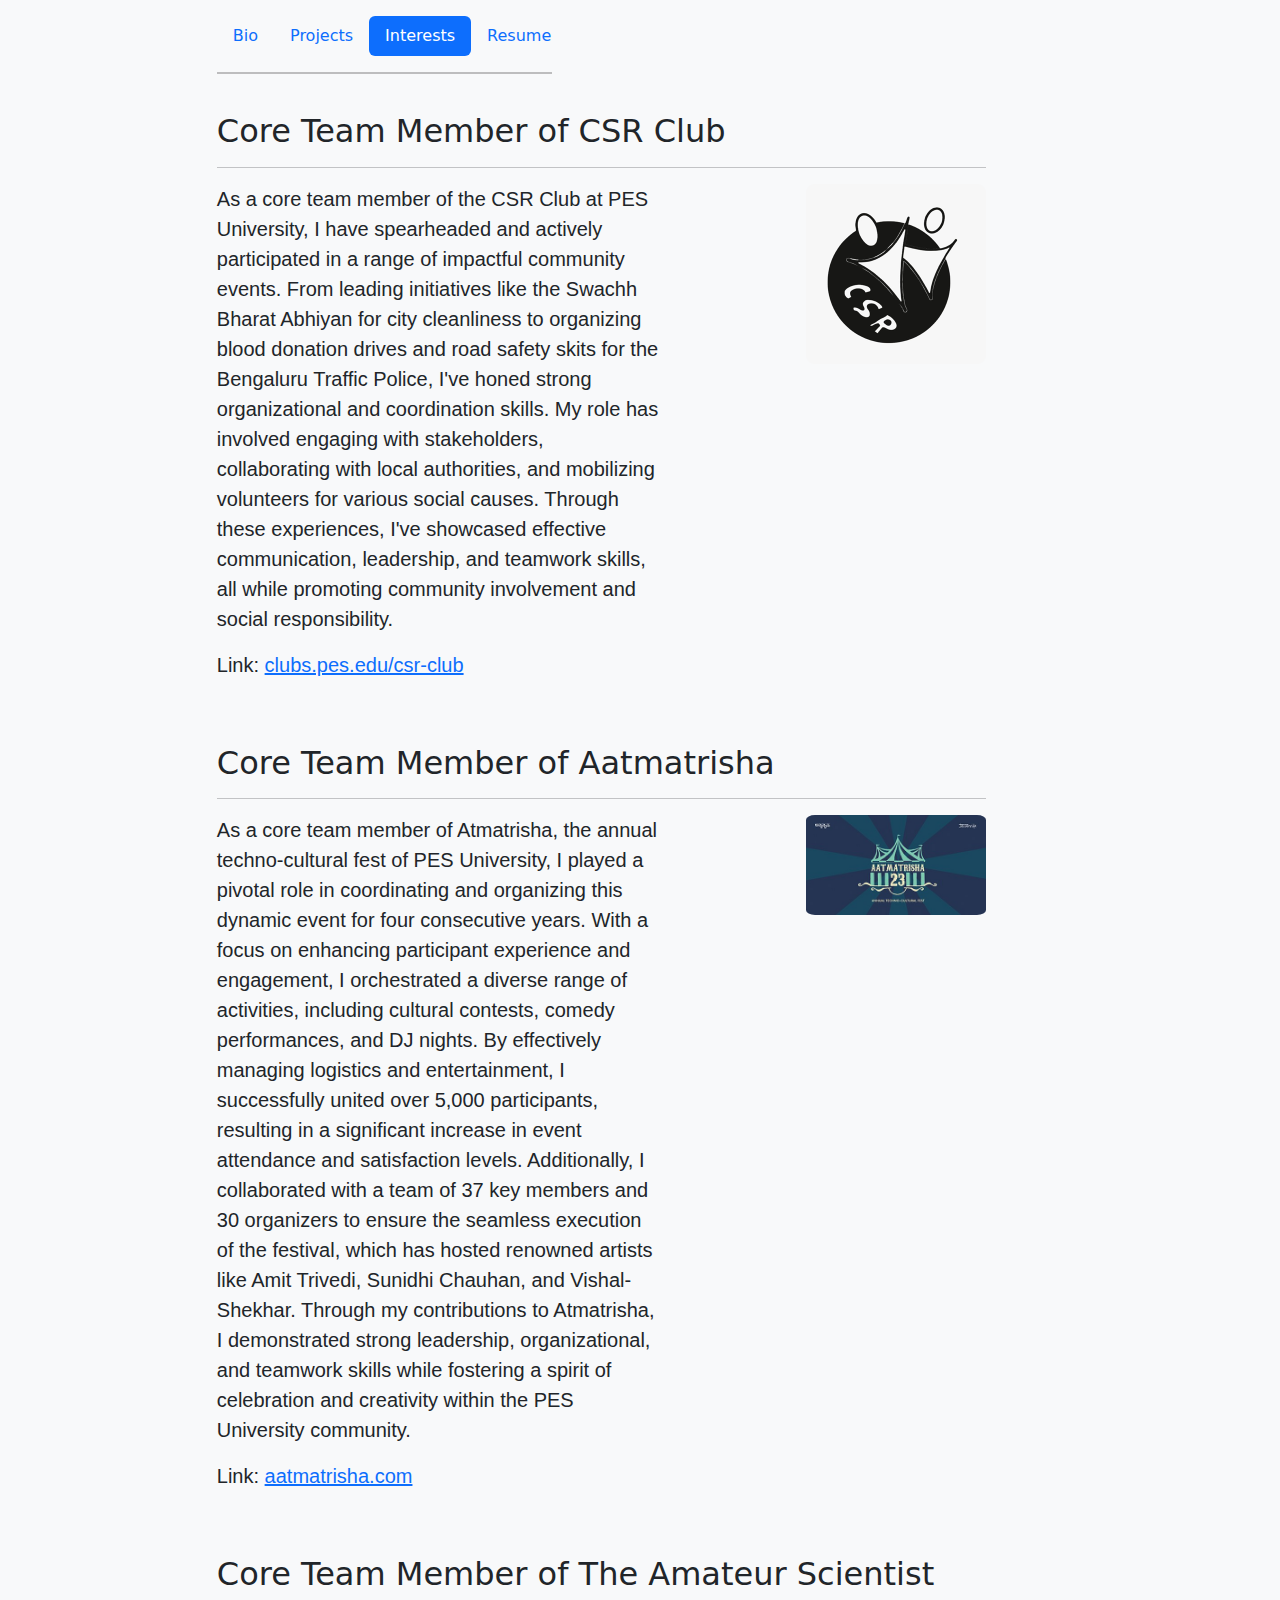
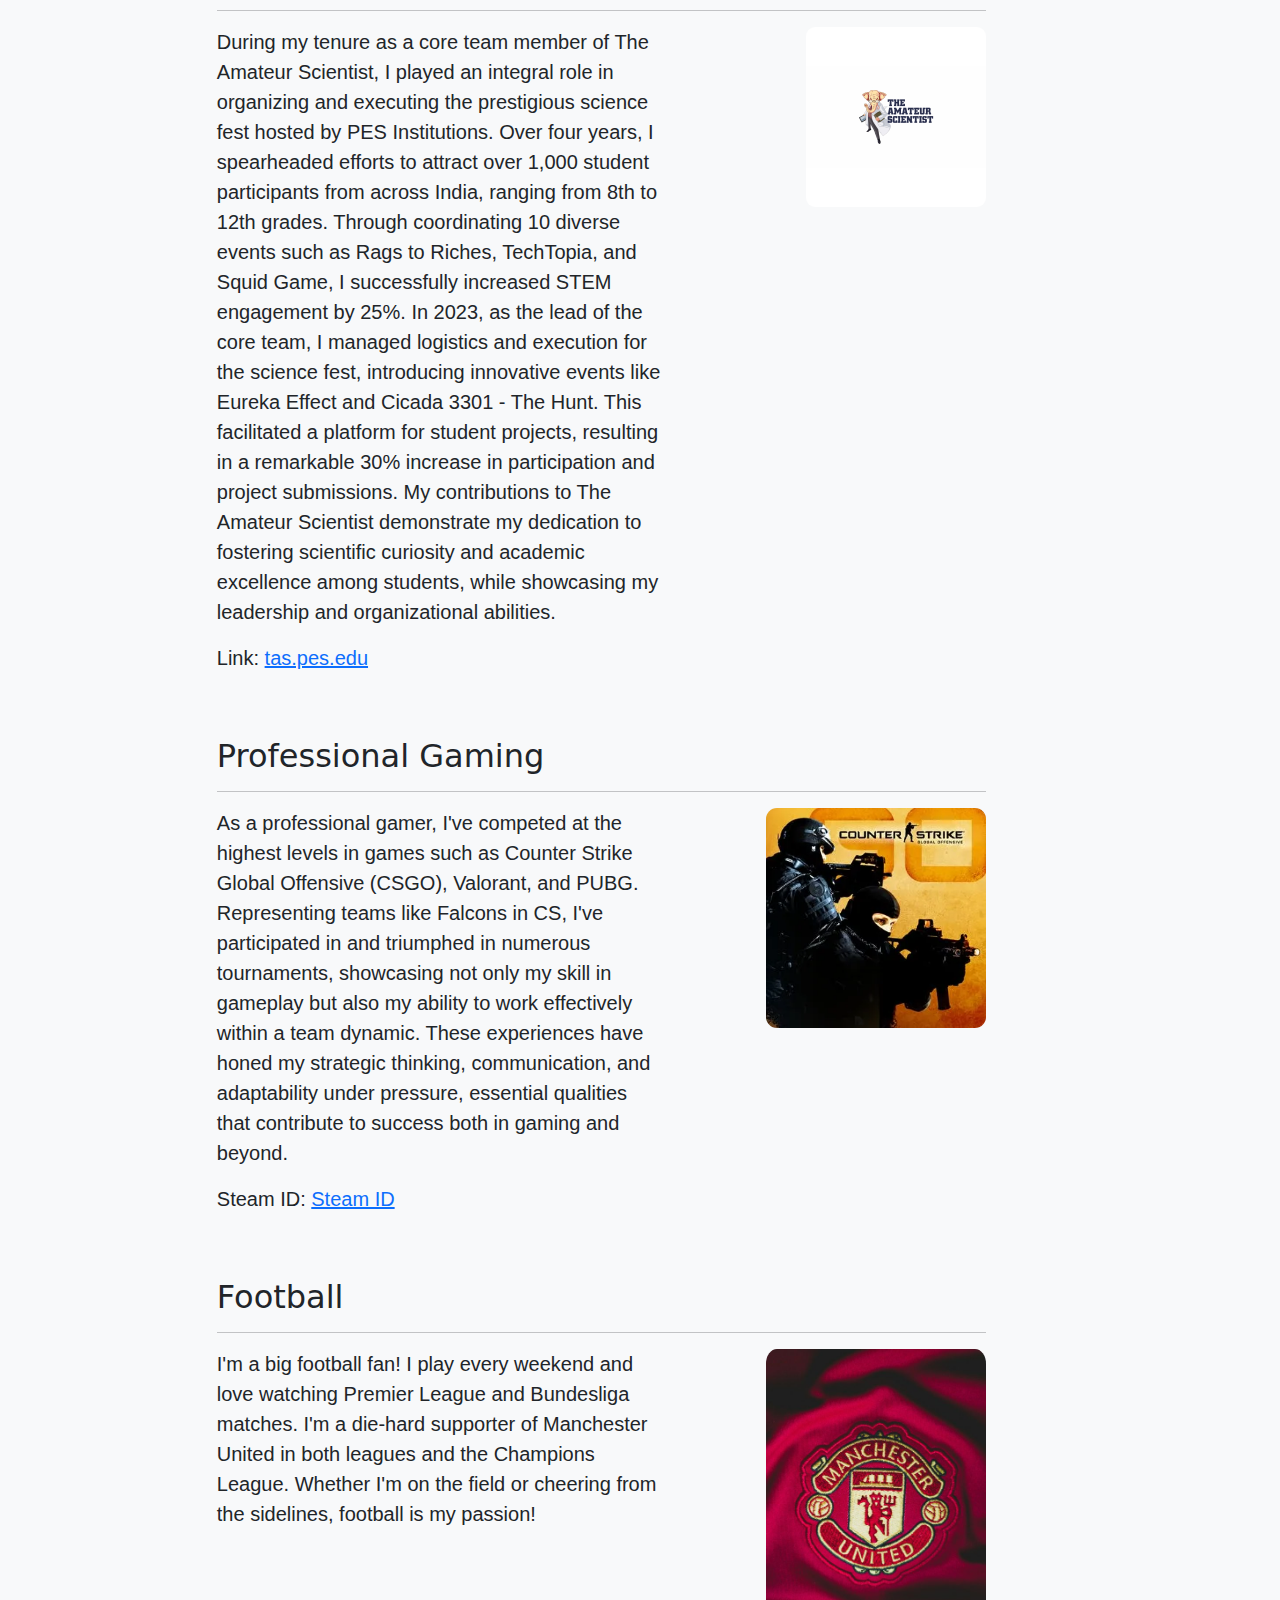
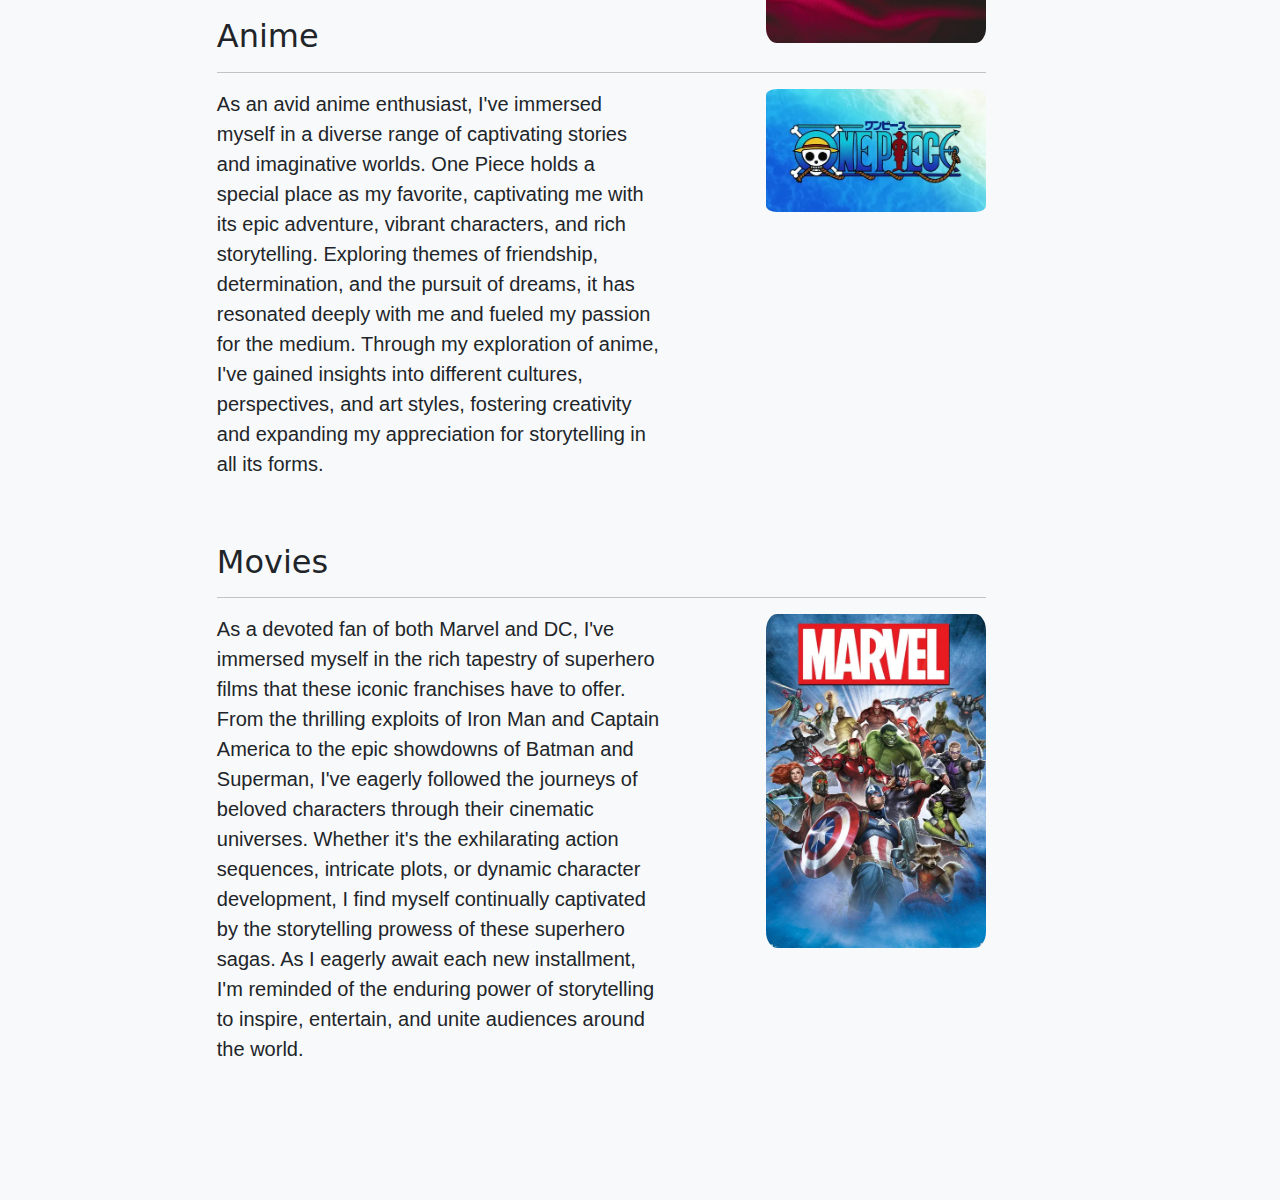
<file: interests.html>
<!DOCTYPE html>
<html>
<head>
	<title>Gautham Gali</title>

    <meta charset="utf-8">
    <meta name="viewport" content="width=device-width, initial-scale=1">
    <meta name="description" content="">
    <title>Gautham Gali</title>

	<link rel="stylesheet" href="assets/css/bootstrap.min.css">
    <link rel="stylesheet" href="assets/css/styles.css">
    <link rel="icon" href="assets/images/gg.png">

    </style>
</head>
<body class="bg-light">


    <div class="container content-margin-nav content-nav">
        <header class="py-3">
            <ul class="nav nav-pills list-items-center">
                <li class="nav-item"><a href="./index.html" class="nav-link">Bio</a></li>
                <li class="nav-item"><a href="./projects.html" class="nav-link">Projects</a></li>
                <li class="nav-item"><a href="./interests.html" class="nav-link active" aria-current="page">Interests</a></li>
                <li class="nav-item"><a href="https://drive.google.com/file/d/1qxrw3s9jACL6ucr_GYcejEULjxQA7Dxt/view?usp=sharing" target="_blank" class="nav-link">Resume</a></li>
            </ul>
        </header>
        <div class="b-example-divider"></div>
    </div>
    

    <div class="container content-margin-wide content-general">
        <h2>Core Team Member of CSR Club</h2><hr>
        <div class="pic-right">
            <img src = "assets/images/CSR.jpg" class="img-default-br" style="width: 180px;"/>
        </div>
        
        <div class="text-description-left">
            <p>
                As a core team member of the CSR Club at PES University, I have spearheaded and actively participated in a range of impactful community events. From leading initiatives like the Swachh Bharat Abhiyan for city cleanliness to organizing blood donation drives and road safety skits for the Bengaluru Traffic Police, I've honed strong organizational and coordination skills. My role has involved engaging with stakeholders, collaborating with local authorities, and mobilizing volunteers for various social causes. Through these experiences, I've showcased effective communication, leadership, and teamwork skills, all while promoting community involvement and social responsibility.
                <br/>
                <p style="text-align: left;">
                    Link: <a href="https://clubs.pes.edu/csr-club/" target="_blank">clubs.pes.edu/csr-club</a>
                </p>
            </p>
        </div>
    </div>

    <div class="container content-margin-wide content-general">
        <h2>Core Team Member of Aatmatrisha</h2><hr>
        <div class="pic-right">
            <img src = "assets/images/aatmatrisha.jpg" class="img-default-br" style="width: 180px;"/>
        </div>
        
        <div class="text-description-left">
            <p>
                As a core team member of Atmatrisha, the annual techno-cultural fest of PES University, I played a pivotal role in coordinating and organizing this dynamic event for four consecutive years. With a focus on enhancing participant experience and engagement, I orchestrated a diverse range of activities, including cultural contests, comedy performances, and DJ nights. By effectively managing logistics and entertainment, I successfully united over 5,000 participants, resulting in a significant increase in event attendance and satisfaction levels. Additionally, I collaborated with a team of 37 key members and 30 organizers to ensure the seamless execution of the festival, which has hosted renowned artists like Amit Trivedi, Sunidhi Chauhan, and Vishal-Shekhar. Through my contributions to Atmatrisha, I demonstrated strong leadership, organizational, and teamwork skills while fostering a spirit of celebration and creativity within the PES University community.
                <br/>
                <p style="text-align: left;">
                    Link: <a href="https://www.aatmatrisha.com/" target="_blank">aatmatrisha.com</a>
                </p>
            </p>
        </div>
    </div>

    <div class="container content-margin-wide content-general">
        <h2>Core Team Member of The Amateur Scientist</h2><hr>
        <div class="pic-right">
            <img src = "assets/images/Tas.jpg" class="img-default-br" style="width: 180px;"/>
        </div>
        
        <div class="text-description-left">
            <p>
                During my tenure as a core team member of The Amateur Scientist, I played an integral role in organizing and executing the prestigious science fest hosted by PES Institutions. Over four years, I spearheaded efforts to attract over 1,000 student participants from across India, ranging from 8th to 12th grades. Through coordinating 10 diverse events such as Rags to Riches, TechTopia, and Squid Game, I successfully increased STEM engagement by 25%. In 2023, as the lead of the core team, I managed logistics and execution for the science fest, introducing innovative events like Eureka Effect and Cicada 3301 - The Hunt. This facilitated a platform for student projects, resulting in a remarkable 30% increase in participation and project submissions. My contributions to The Amateur Scientist demonstrate my dedication to fostering scientific curiosity and academic excellence among students, while showcasing my leadership and organizational abilities.
                <br/>
                <p style="text-align: left;">
                    Link: <a href="https://tas.pes.edu/" target="_blank">tas.pes.edu</a>
                </p>
            </p>
        </div>
    </div>

    <div class="container content-margin-wide content-general">
        <h2>Professional Gaming</h2><hr>
        <div class="pic-right">
            <img src = "assets/images/CSGO.jpg" class="img-default-br"/><br />
        </div>
        
        <div class="text-description-left">
            <p>
                As a professional gamer, I've competed at the highest levels in games such as Counter Strike Global Offensive (CSGO), Valorant, and PUBG. Representing teams like Falcons in CS, I've participated in and triumphed in numerous tournaments, showcasing not only my skill in gameplay but also my ability to work effectively within a team dynamic. These experiences have honed my strategic thinking, communication, and adaptability under pressure, essential qualities that contribute to success both in gaming and beyond.
                <br/>
                <p style="text-align: left;">
                    Steam ID: <a href="https://steamcommunity.com/profiles/76561198430687188/" target="_blank">Steam ID</a><br />
                </p>
            </p>
        </div>
    </div>

    <div class="container content-margin-wide content-general">
        <h2>Football</h2><hr>
        <div class="pic-right">
            <img src = "assets/images/manu.jpg" class="img-default-br"/>
        </div>
        
        <div class="text-description-left">
            <p>
                I'm a big football fan! I play every weekend and love watching Premier League and Bundesliga matches. I'm a die-hard supporter of Manchester United in both leagues and the Champions League. Whether I'm on the field or cheering from the sidelines, football is my passion!
            </p>
        </div>
    </div>

    <br>
    <div class="container content-margin-wide content-general">
        <h2>Anime</h2><hr>
        <div class="pic-right">
            <img src = "assets/images/onepiece.jpg" class="img-default-br"/><br />
        </div>
        
        <div class="text-description-left">
            <p>
                As an avid anime enthusiast, I've immersed myself in a diverse range of captivating stories and imaginative worlds. One Piece holds a special place as my favorite, captivating me with its epic adventure, vibrant characters, and rich storytelling. Exploring themes of friendship, determination, and the pursuit of dreams, it has resonated deeply with me and fueled my passion for the medium. Through my exploration of anime, I've gained insights into different cultures, perspectives, and art styles, fostering creativity and expanding my appreciation for storytelling in all its forms.
            </p>
        </div>
    </div>

    <div class="container content-margin-wide content-general">
        <h2>Movies</h2><hr>
        <div class="pic-right">
            <img src = "assets/images/marvel.jpg" class="img-default-br"/><br />
        </div>
        
        <div class="text-description-left">
            <p>
                As a devoted fan of both Marvel and DC, I've immersed myself in the rich tapestry of superhero films that these iconic franchises have to offer. From the thrilling exploits of Iron Man and Captain America to the epic showdowns of Batman and Superman, I've eagerly followed the journeys of beloved characters through their cinematic universes. Whether it's the exhilarating action sequences, intricate plots, or dynamic character development, I find myself continually captivated by the storytelling prowess of these superhero sagas. As I eagerly await each new installment, I'm reminded of the enduring power of storytelling to inspire, entertain, and unite audiences around the world.
            </p>
        </div>
    </div>

    <br />
    <br />
    <br />

</body>
</html>
</file>
<file: assets/css/styles.css>
/* Scrollbar customization */
body {
    -ms-overflow-style: none; /* for Internet Explorer, Edge */
    scrollbar-width: none; /* for Firefox */
    overflow-y: scroll; 
}

body::-webkit-scrollbar {
    display: none; /* for Chrome, Safari, and Opera */
}

/* General styles */
.b-example-divider {
    width: 335px;
    height: 0rem;
    background-color: rgba(0, 0, 0, .1);
    border: solid rgba(0, 0, 0, .15);
    border-width: 1px 0;
    box-shadow: inset 0 .5em 1.5em rgba(0, 0, 0, .1), inset 0 .125em .5em rgba(0, 0, 0, .15);
}

.text-description-right,
.text-description-left {
    font-size: 20px;
    font-family: 'Trebuchet MS', 'Lucida Sans Unicode', 'Lucida Grande', 'Lucida Sans', Arial, sans-serif;
}

.text-description-right {
    margin-left: 245px;
}

.text-description-left {
    margin-right: 325px;
}

.img-default,
.img-default-br {
    width: 220px;
    height: auto;
    border-radius: 5%;
}

.img-default-br {
    margin-bottom: 5%;
}

.pic-left,
.pic-right {
    border-radius: 5%;
    text-align: center;
}

.pic-left {
    float: left;
}

.pic-right {
    float: right;
}

.pic-desc {
    font-size: 20px;
    font-family: 'Trebuchet MS', 'Lucida Sans Unicode', 'Lucida Grande', 'Lucida Sans', Arial, sans-serif;
    margin-top: 3%;
}

.img-small {
    width: 30px;
    height: auto;
}

.content-margin,
.content-margin-nav,
.content-margin-wide {
    flex: 0 0 auto;
    justify-content: left;
    margin-left: 16%;
}

.content-margin {
    width: 55%;
}

.content-margin-wide {
    width: 62%;
}

.content-general {
    margin-bottom: 5%;
}

.content-nav {
    margin-bottom: 3%;
}

.content-bio {
    flex: 0 0 auto;
    width: 16.667%;
    float: right;
    margin-right: 7%;
}

.content-bio-space {
    width: 15%;
}
.skills-container {
    display: flex;
    flex-wrap: wrap;
    gap: 20px;
    justify-content: space-between;
    margin: 20px 0;
}

.skill-section {
    border: 2px solid black;
    border-radius: 8px;
    padding: 20px;
    background-color: #f5f5f5; /* Default background color */
    flex: 1;
    min-width: 300px;
    margin-bottom: 20px;
}

.skill-section h3 {
    margin-top: 0;
    font-size: 1.5em;
    text-align: center;
}

.skills {
    display: flex;
    flex-wrap: wrap;
    gap: 10px;
    justify-content: center;
}

.skills img {
    margin: 5px;
}

/* Custom background colors for each skill section */
.skill-section:nth-child(1) {
    background-color: #e0f7fa; /* Light cyan for Programming Languages */
}

.skill-section:nth-child(2) {
    background-color: #fce4ec; /* Light pink for Frameworks/Libraries */
}

.skill-section:nth-child(3) {
    background-color: #f3e5f5; /* Light purple for DevOps Tools */
}

/* Responsive styles */
@media (max-width: 1000px) {
    body {
        width: 100%;
    }

    .list-items-center {
        width: max-content;
        margin: auto;
    }

    .b-example-divider {
        width: 80%;
        margin: auto;
    }

    .text-description-right,
    .text-description-left {
        margin: auto;
        text-align: justify;
        font-size: 18px;
        width: 100%;
    }

    .pic-left,
    .pic-right {
        float: none;
        margin: auto;
    }

    .content-margin,
    .content-margin-nav,
    .content-margin-wide {
        width: 87%;
        text-align: center;
        justify-content: center;
        margin-left: auto;
        overflow-wrap: break-word;
    }

    .content-bio {
        float: none;
        width: 80%;
        margin: 0 auto 30px auto;
        text-align: center;
    }
    
    .container {
        display: block;
        width: 100%;
    }
    
    .col-2 {
        width: 100%;
    }
    
    /* This ensures the bio appears first, then content */
    body {
        display: flex;
        flex-direction: column;
    }
    
    .content-bio {
        order: 1;
    }
    
    .content-general {
        order: 2;
    }

}
</file>
